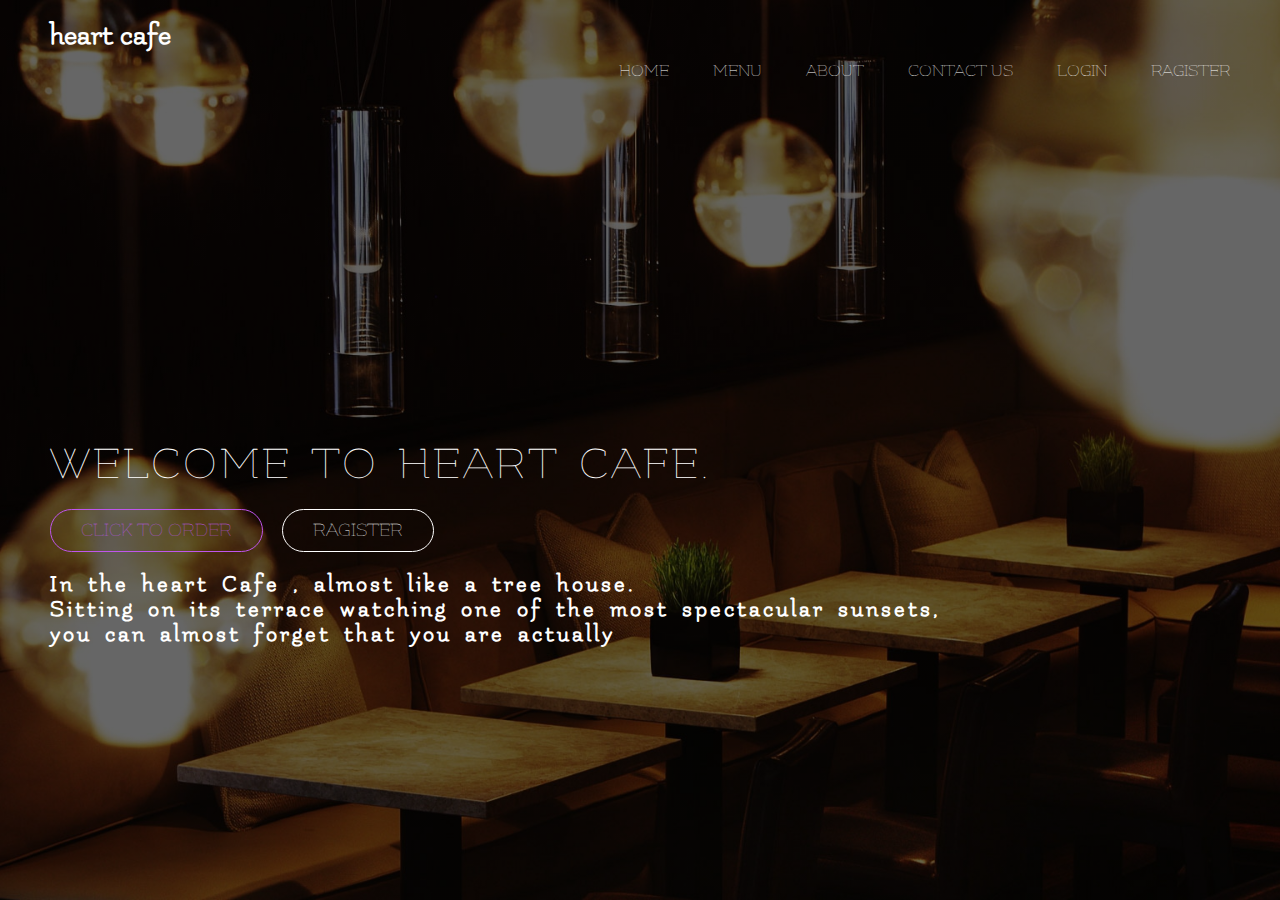
<file: index.html>
<!DOCTYPE html>
<html>
<head>
	<title>CAFE</title>
	<link rel="stylesheet" type="text/css" href="css/home.css">
  <meta name="viewport" content="width=device-width, initial-scale=1.0">
	<link rel="icon" href="imgs/icon.png">
  <link href="https://fonts.googleapis.com/css?family=Flamenco&display=swap" rel="stylesheet">
  <link rel="stylesheet" href="https://cdnjs.cloudflare.com/ajax/libs/animate.css/3.7.2/animate.min.css">
  <link rel="stylesheet" href="https://cdnjs.cloudflare.com/ajax/libs/font-awesome/4.7.0/css/font-awesome.min.css">
</head>
<body>

 <header>
     <nav>
       <div class="row clearfix">
       	    <h2 class="logo">heart cafe </h2>

       	 <ul class="main-nav " id="check-class">
       	 	<li><a href="index.html">HOME</a></li>
       	 	<li><a href="Menu.html">MENU</a></li>
       	 	<li><a href="About.html">ABOUT</a></li>
       	 	<li><a href="Contact.html">CONTACT US</a></li>
          	<li><a href="ragister.html">Login</a></li>
       	 	<li><a href="Sign up.html">Ragister</a></li>	
       	 </ul> 
         
       </div>	
     </nav>

     <div class="main-content-header">
      <h1> WELCOME to<span class="colorchange"> heart cafe</span>. </h1>
       <a href="Menu.html" class="btn btn-full"> Click To Order</a>
       <a href="ragister.html" class="btn btn-nav"> Ragister</a>  
       <p>In the heart  Cafe , almost like a tree house.<br>
            Sitting on its terrace watching one of the most
              spectacular sunsets,<br> you can almost forget that you are actually</p>
     </div>
 </header>

 <script type="text/javascript">
   
   function slideshow(){
      var x = document.getElementById('check-class');
      if(x.style.display === "none"){
        x.style.display="block";
      } else{
        x.style.display="none";
      }
   }

 </script>

</body>
</html>
</file>
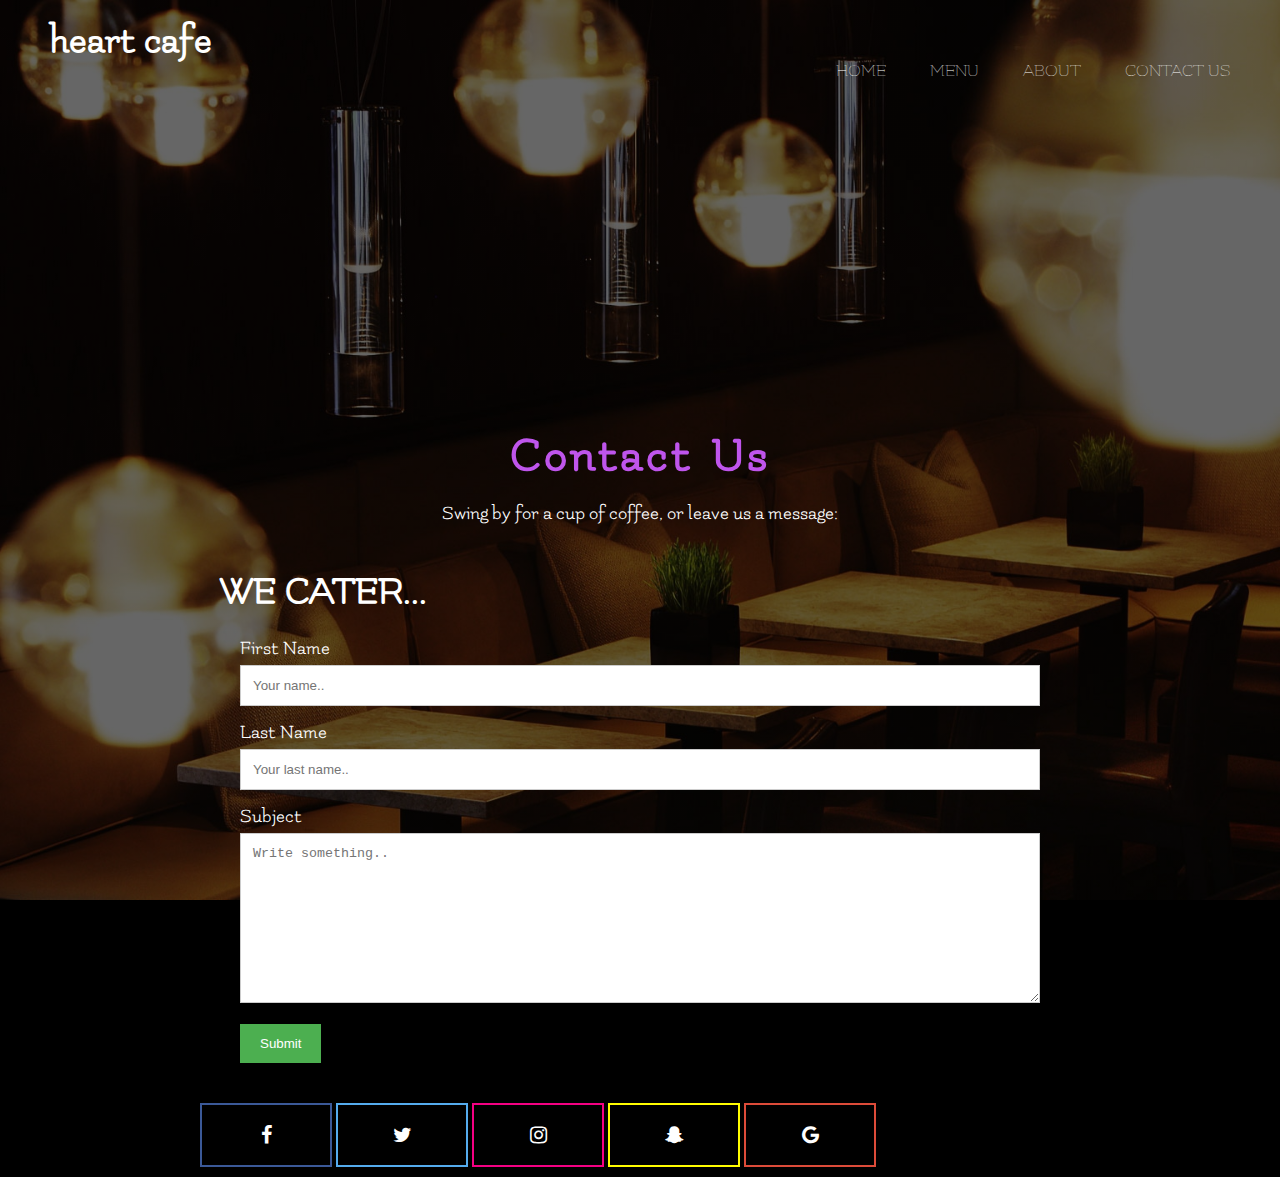
<file: Contact.html>
<!DOCTYPE html>
<html>
<head>
	<title>Contact_CAFE</title>
	<link rel="stylesheet" type="text/css" href="css/contact.css">
  <meta name="viewport" content="width=device-width, initial-scale=1.0">
<link rel="icon" href="imgs/icon.png">
  <link href="https://fonts.googleapis.com/css?family=Flamenco&display=swap" rel="stylesheet">
  <link rel="stylesheet" href="https://cdnjs.cloudflare.com/ajax/libs/animate.css/3.7.2/animate.min.css">
  <link rel="stylesheet" href="https://cdnjs.cloudflare.com/ajax/libs/font-awesome/4.7.0/css/font-awesome.min.css">
  <link rel="stylesheet" href="https://cdnjs.cloudflare.com/ajax/libs/font-awesome/4.7.0/css/font-awesome.min.css">
</head>
<body>
  <button onclick="topFunction()" id="myBtn" title="Go to top">Top</button>

 <header>
     <nav>
       <div class="row clearfix">
       	    <h1 class="logo">heart cafe </h1>

       	 <ul class="main-nav animated slideInDown" id="check-class">
       	 	<li><a href="index.html">HOME</a></li>
       	 	<li><a href="Menu.html">MENU</a></li>
       	 	<li><a href="About.html">ABOUT</a></li>
       	 	<li><a href="Contact.html">CONTACT US</a></li>	
       	 </ul> 
        
       </div>	
     </nav>
      <div class="main-content-header">
        <div class="container">
  <div style="text-align:center">
    <h2>Contact Us</h2>
    <br>
    <p>Swing by for a cup of coffee, or leave us a message:</p>
    <br>
  </div>
  <div class="row">
    <div class="column">
      <h1> WE CATER... </h1>
      
    <div class="column">
      <form action="">
        <label for="fname">First Name</label>
        <input type="text" id="fname" name="firstname" placeholder="Your name..">
        <label for="lname">Last Name</label>
        <input type="text" id="lname" name="lastname" placeholder="Your last name..">
       
       
        <label for="subject">Subject</label>
        <textarea id="subject" name="subject" placeholder="Write something.." style="height:170px"></textarea>
        <input type="submit" value="Submit">
      </form>
    </div>
  </div>
</div>


<footer>
  <a href="https://www.facebook.com/" class="fa fa-facebook"></a>
<a href="https://twitter.com/login?lang=en" class="fa fa-twitter"></a>
<a href="https://www.instagram.com/accounts/login/?hl=en" class="fa fa-instagram"></a>
<a href="https://accounts.snapchat.com/accounts/login?continue=https%3A%2F%2Faccounts.snapchat.com%2Faccounts%2Fwelcome" class="fa fa-snapchat-ghost"></a>
<a href="https://accounts.google.com/signin/v2/identifier?flowName=GlifWebSignIn&flowEntry=ServiceLogin" class="fa fa-google"></a>
</footer>
</header>   

<script type="text/javascript">
   
   function slideshow(){
      var x = document.getElementById('check-class');
      if(x.style.display === "none"){
        x.style.display="block";
      } else{
        x.style.display="none";
      }
   }

   mybutton = document.getElementById("myBtn");

// When the user scrolls down 20px from the top of the document, show the button
window.onscroll = function() {scrollFunction()};

function scrollFunction() {
  if (document.body.scrollTop > 20 || document.documentElement.scrollTop > 20) {
    mybutton.style.display = "block";
  } else {
    mybutton.style.display = "none";
  }
}

// When the user clicks on the button, scroll to the top of the document
function topFunction() {
  document.body.scrollTop = 0; // For Safari
  document.documentElement.scrollTop = 0; // For Chrome, Firefox, IE and Opera
}

 </script>
 </body>
</html>
</file>
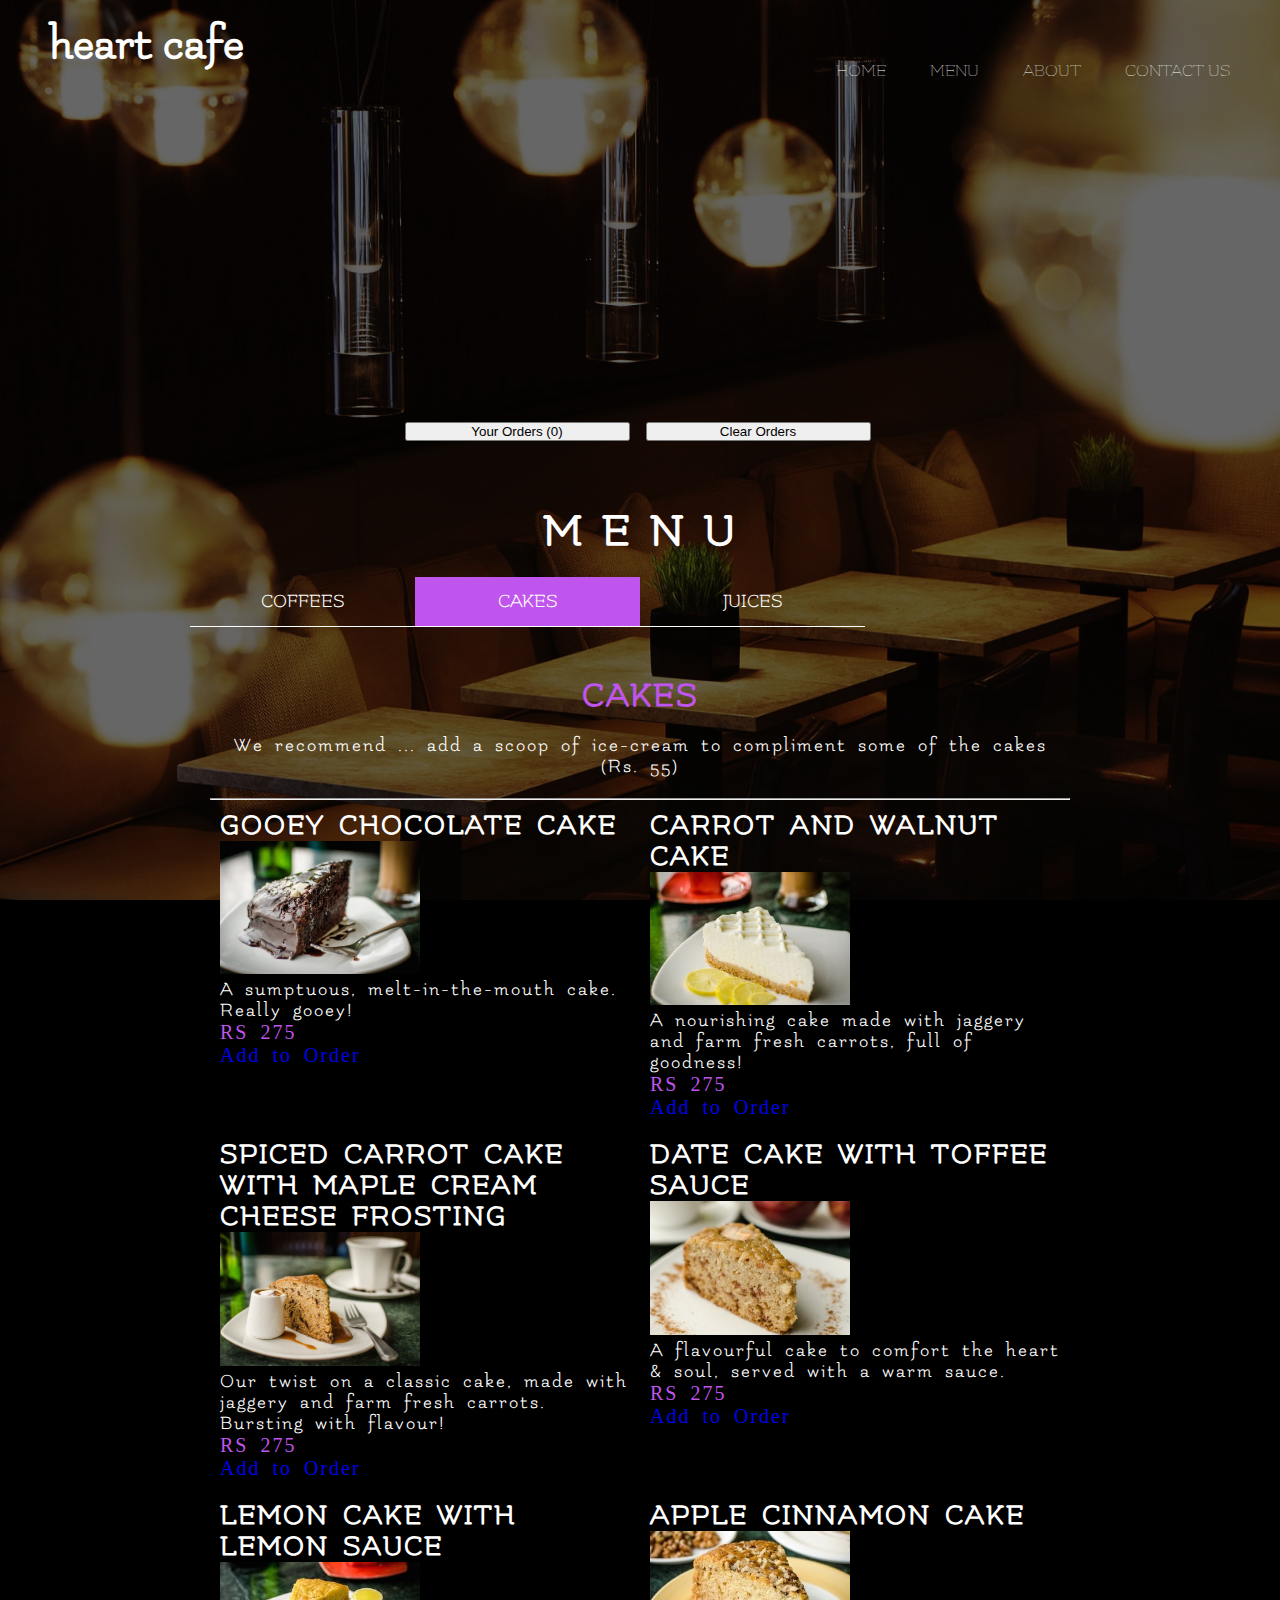
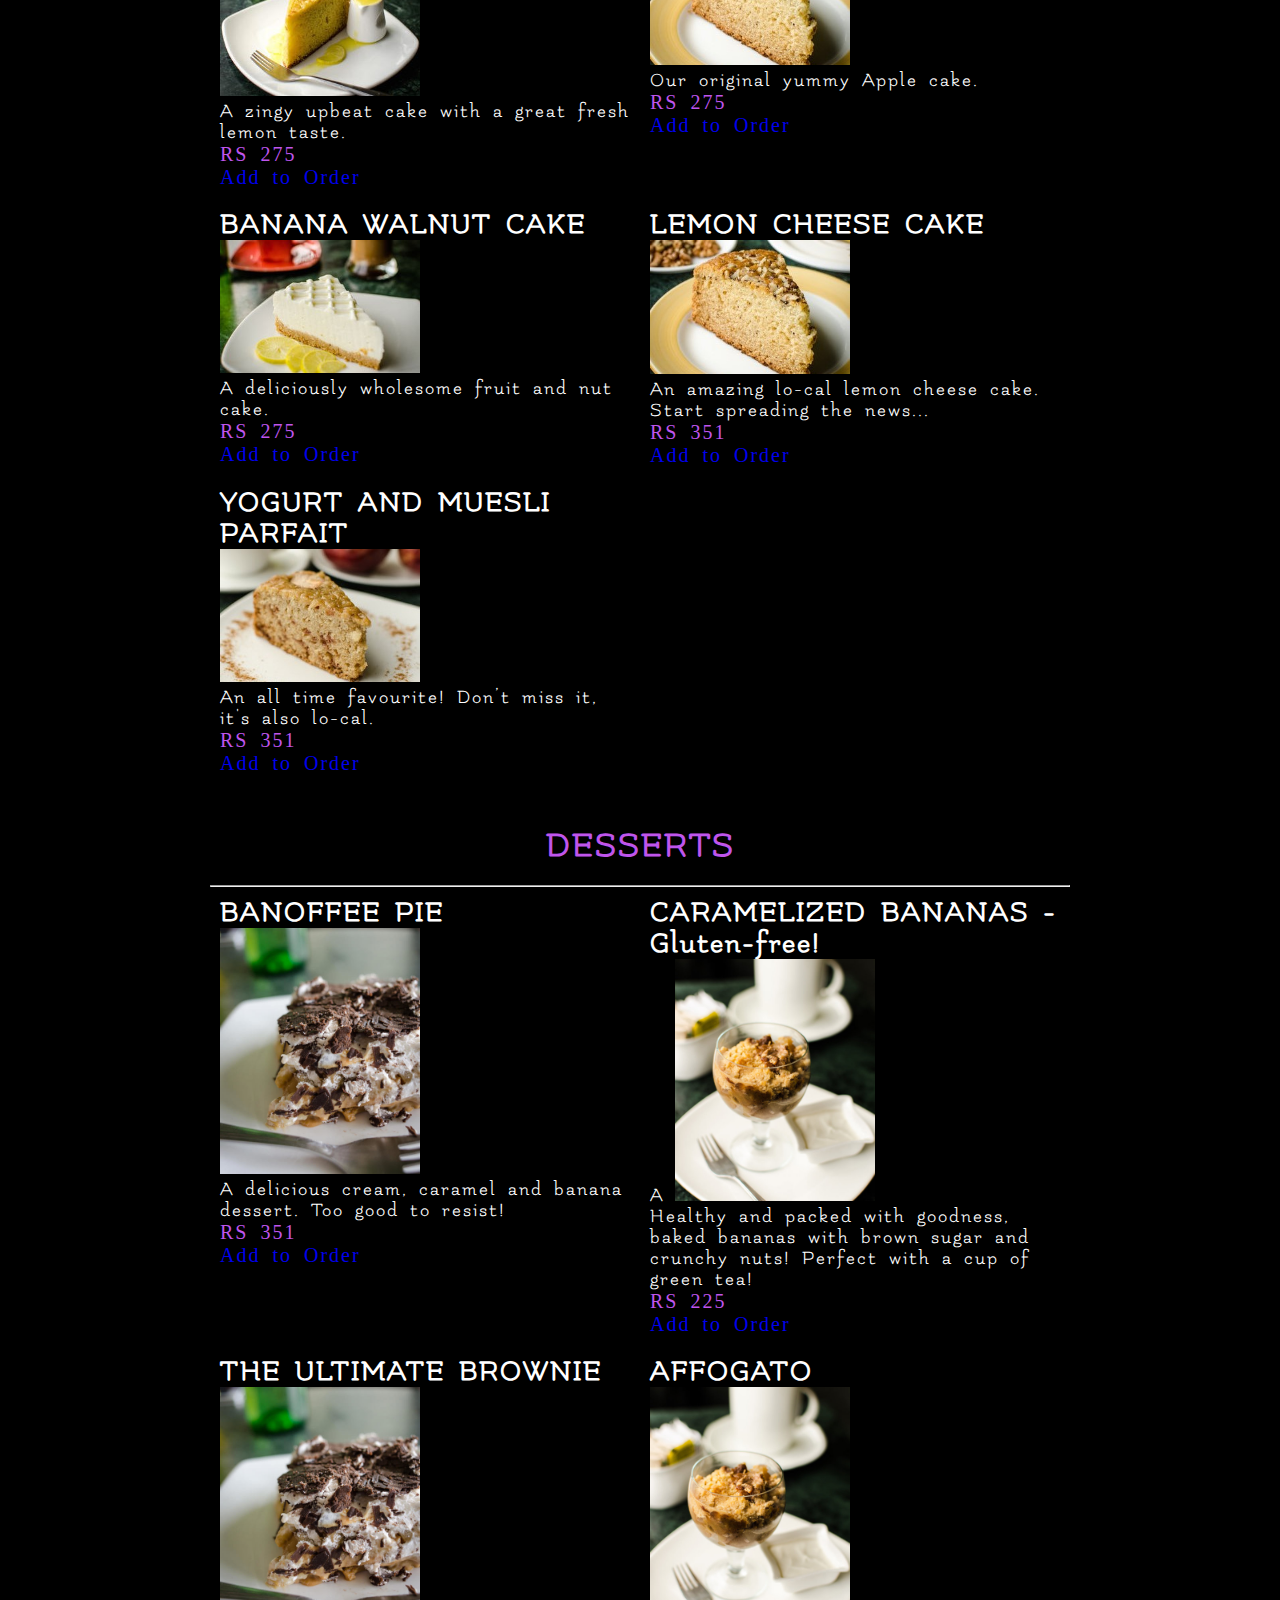
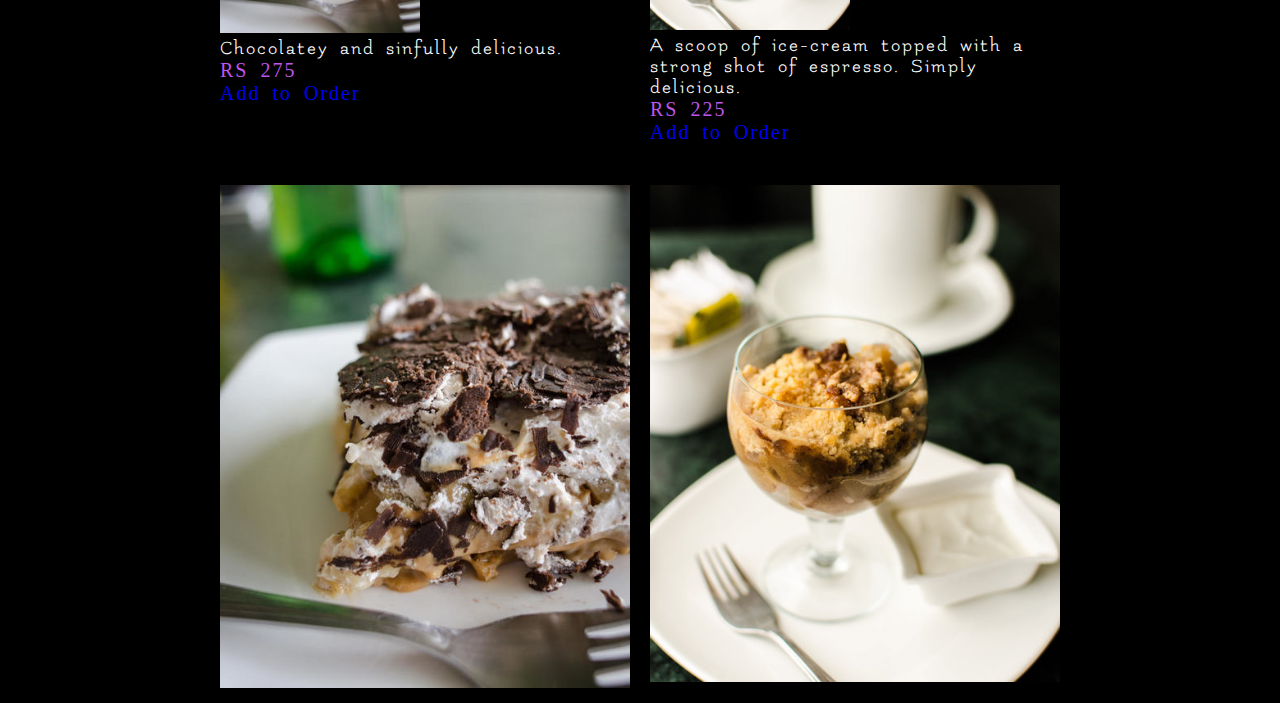
<file: Menu.html>
<!DOCTYPE html>
<html>
<head>
	<title>Menu_CAFE</title>
	<link rel="stylesheet" type="text/css" href="css/menu.css">

  <meta name="viewport" content="width=device-width, initial-scale=1.0">
  <link rel="icon" href="imgs/icon.png">
  <link href="https://fonts.googleapis.com/css?family=Flamenco&display=swap" rel="stylesheet">
  <link rel="stylesheet" href="https://cdnjs.cloudflare.com/ajax/libs/animate.css/3.7.2/animate.min.css">
  <link rel="stylesheet" href="https://cdnjs.cloudflare.com/ajax/libs/font-awesome/4.7.0/css/font-awesome.min.css">
  <link rel="stylesheet" href="https://cdnjs.cloudflare.com/ajax/libs/font-awesome/4.7.0/css/font-awesome.min.css">
  <link rel="stylesheet" href="https://cdnjs.cloudflare.com/ajax/libs/font-awesome/4.7.0/css/font-awesome.min.css">

</head>

<body>
  <button onclick="topFunction()" id="myBtn" title="Go to top">Top</button>
  <header>
    <nav>
      <div class="row clearfix">
        <h1 class="logo">heart cafe </h1>
        <ul class="main-nav animated slideInDown" id="check-class">
       	  <li><a href="index.html">HOME</a></li>
       	  <li><a href="Menu.html">MENU</a></li>
       	  <li><a href="About.html">ABOUT</a></li>
       	  <li><a href="Contact.html">CONTACT US</a></li>	
        </ul> 
        <a href="#" class="mobile-icon"  onclick="slideshow()"> <i class="fa fa-bars"></i></a>
      </div>	
    </nav>
    <br>

    <div class="main-content-header">
      <div class="row" style="text-align: center; margin-bottom: 5%;">
        <div class="col">
          <button style="margin-right: 5px; width:25%;" type="button" class="btn btn-primary" data-toggle="modal" data-target="#cart">Your Orders (<span class="total-count"></span>)</button>
          <button style="margin-right: 5px; width:25%;" class="clear-cart btn btn-danger">Clear Orders </button></div>
    </div>

    <br>
        <h1>M E N U</h1>
    <br>
    <button class="tablink" onclick="openPage('COFFEES', this, '#bf55ec')">COFFEES</button>
    <button class="tablink" onclick="openPage('CAKES', this, '#bf55ec') "id="defaultOpen">CAKES</button>
    <button class="tablink" onclick="openPage('JUICES', this, '#bf55ec')">JUICES</button>


    <div id="COFFEES" class="tabcontent">
        <h3>COFFEES</h3>
    <br>
    <hr>
  
    <div class="row">
        <div class="column" >
        <h2>RISTRETTO</h2>
        <img src="imgs/menu/co1.jpg" width="200">
        <p>A small, very strongly flavoured coffee.</p>
        <p color: #bf55ec;>RS 145</p>
        <a  style="font-family: body; text-decoration: none;" href="#" data-name="RISTRETTO" data-price="145" class="add-to-cart btn btn-primary" onclick="myFunction()">Add to Order</a>
    </div>

    <div class="column" >
        <h2>HOT CHOCOLATE</h2>
        <img src="imgs/menu/co2.jpg" width="200">
        <p>A big nourishing, wholesome cup of whole milk — really chocolaty & frothy.</p>
        <p style="font-family: body; color: #bf55ec;">RS 225</p>
        <a style="font-family: body; text-decoration: none;" href="#" data-name="HOT CHOCOLATE" data-price="225" class="add-to-cart btn btn-primary" onclick="myFunction()">Add to Order</a>
    </div>
</div>

<div class="row">
  <div class="column" >
    <h2>ESPRESSO</h2>
    <img src="imgs/menu/co3.jpg" width="200">
    <p>A strong black coffee — a blast of energy. Can be had with cold milk to taste.</p>
   <p style="font-family: body; color: #bf55ec;">RS 145</p>
   <a style="font-family: body; text-decoration: none;" href="#" data-name="ESPRESSO" data-price="145" class="add-to-cart btn btn-primary" onclick="myFunction()">Add to Order</a>
  </div>

  <div class="column" >
    <h2>CAFÉ LATTE</h2>
    <img src="imgs/menu/co4.jpg" width="200">
    <p>A shot of Espresso topped with steamed milk and foam, served in a tall mug. The more milky kind!</p>
    <p style="font-family: body; color: #bf55ec;">RS 225</p>
    <a style="font-family: body; text-decoration: none;" href="#" data-name="CAFÉ LATTE" data-price="225" class="add-to-cart btn btn-primary" onclick="myFunction()">Add to Order</a>
  </div>
</div>

<div class="row">
  <div class="column" >
    <h2>CAFFE MACCHIATO</h2>
    <img src="imgs/menu/co5.jpg" width="200">
    <p>An espresso coffee drink with a small amount of milk added.</p>
   <p style="font-family: body; color: #bf55ec;">RS 145</p>
   <a style="font-family: body; text-decoration: none;" href="#" data-name="CAFFE MACCHIATO" data-price="145" class="add-to-cart btn btn-primary" onclick="myFunction()">Add to Order</a>
  </div>

  <div class="column" >
    <h2>CAFÉ MOCHA</h2>
    <img src="imgs/menu/co6.jpg" width="200">
    <p>A delicious combination of Espresso and chocolate syrup topped with steamed milk and chocolate powder.</p>
    <p style="font-family: body; color: #bf55ec;">RS 225</p>
    <a style="font-family: body; text-decoration: none;" href="#" data-name="CAFÉ MOCHA" data-price="225" class="add-to-cart btn btn-primary" onclick="myFunction()">Add to Order</a>
  </div>
</div>

<div class="row">
  <div class="column" >
    <h2>CAPPUCCINO</h2>
    <img src="imgs/menu/co7.jpg" width="200">
    <p>The Viennese style, frothy coffee with milk, topped with a dash of chocolate. Perfectly relaxing.</p>
   <p style="font-family: body; color: #bf55ec;">RS 195</p>
   <a style="font-family: body; text-decoration: none;" href="#" data-name="CAPPUCCINO" data-price="195" class="add-to-cart btn btn-primary" onclick="myFunction()">Add to Order</a>
  </div>

  <div class="column" >
    <h2>DOUBLE ESPRESSO</h2>
    <img src="imgs/menu/co8.jpg" width="200">
    <p>Two Espressos in one.</p>
   <p style="font-family: body; color: #bf55ec;">RS 195</p>
   <a style="font-family: body; text-decoration: none;" href="#" data-name="DOUBLE ESPRESSO" data-price="195" class="add-to-cart btn btn-primary" onclick="myFunction()">Add to Order</a>
  </div>
</div>

<div class="row">
  <div class="column" >
    <h2>BLACK COFFEE</h2>
    <img src="imgs/menu/co9.jpg" width="200">
    <p>Black aromatic coffee, a perfect accompaniment or end to a good meal.</p>
   <p style="font-family: body; color: #bf55ec;">RS 195</p>
   <a style="font-family: body; text-decoration: none;" href="#" data-name="BLACK COFFEE" data-price="195" class="add-to-cart btn btn-primary" onclick="myFunction()">Add to Order</a>
  </div>

  <div class="column" >
    <h2>CAFÉ AMERICANO</h2>
    <img src="imgs/menu/co10.jpg" width="200">
    <p>American drip coffee — Italian style! Served black with milk on the side.</p>
     <p style="font-family: body; color: #bf55ec;">RS 195</p>
     <a style="font-family: body; text-decoration: none;" href="#" data-name="CAFÉ AMERICANO" data-price="195" class="add-to-cart btn btn-primary" onclick="myFunction()">Add to Order</a>
  </div>
</div>

<div class="row">
  <div class="column">
    <h2>SOUTH INDIAN FILTER COFFEE</h2>
    <img src="imgs/menu/co11.jpg" width="200">
    <p>Espresso with hot milk, aromatic and earthy.</p>
    <p style="font-family: body; color: #bf55ec;">RS 195</p>
    <a style="font-family: body; text-decoration: none;" href="#" data-name="SOUTH INDIAN FILTER COFFEE" data-price="195" class="add-to-cart btn btn-primary" onclick="myFunction()">Add to Order</a>
  </div>
</div>
<br>
<img src="imgs/menu/menu1.jpg" alt="Paris" class="center">
<br>
<h3>COLD COFFEES</h3>
<br>
<p style="text-align: center;">For extra delight, add a scoop of ice cream for Rs. 55</p>
  <br>
<hr>
  <br>
<div class="row">
  <div class="column" >
    <h2>ICED CAPPUCCINO</h2>
    <img src="imgs/menu/co12.jpg" width="200">
    <p>Everything one enjoys in a strong Cappuccino except that this one is chilled.</p>
  <p style="font-family: body; color: #bf55ec;">RS 215</p>
  <a style="font-family: body; text-decoration: none;" href="#" data-name="ICED CAPPUCCINO" data-price="215" class="add-to-cart btn btn-primary" onclick="myFunction()">Add to Order</a>
  </div>

  <div class="column" >
    <h2>CAFÉ BARISTA COLD COFFEE</h2>
    <img src="imgs/menu/co13.jpg" width="200">
    <p>A wonderful traditional cold coffee made with our special blend of beans. Add a scoop of ice-cream for just Rs 55 extra.</p>
    <p style="font-family: body; color: #bf55ec;">RS 215</p>
    <a style="font-family: body; text-decoration: none;" href="#" data-name="CAFÉ BARISTA COLD COFFEE" data-price="215" class="add-to-cart btn btn-primary" onclick="myFunction()">Add to Order</a>
  </div>
</div>

<div class="row">
  <div class="column" >
    <h2>ICED MOCHACCINO</h2>
    <img src="imgs/menu/co14.jpg" width="200">
    <p>Shot of Espresso and chocolate syrup blended together with cold milk and topped with whipped cream.</p>
   <p style="font-family: body; color: #bf55ec;">RS 215</p>
   <a style="font-family: body; text-decoration: none;" href="#" data-name="ICED MOCHACCINO" data-price="215" class="add-to-cart btn btn-primary" onclick="myFunction()">Add to Order</a>
  </div>

  <div class="column" >
    <h2>ICED AMERICANO</h2>
    <img src="imgs/menu/co15.jpg" width="200">
    <p>Freshly-pulled Espresso, chilled over ice, with a dash of milk.</p>
    <p style="font-family: body; color: #bf55ec;">RS 195</p>
    <a style="font-family: body; text-decoration: none;" href="#" data-name="ICED AMERICANO" data-price="195" class="add-to-cart btn btn-primary" onclick="myFunction()">Add to Order</a>
  </div>
</div>
<br>
<h3>TEAS</h3>
  <br>
<hr>
  <br>
<div class="row">
  <div class="column" >
    <h2>OUR SELECTION</h2>
    <img src="imgs/menu/co16.jpg" width="200">
    <p>Green Organic, Assam Leaf, Masala Chai, Earl Grey, Kashmiri Kahwa, Darjeeling, Ginger Honey</p>
  <p style="font-family: body; color: #bf55ec;">RS 155</p>
  <a style="font-family: body; text-decoration: none;" href="#" data-name="OUR SELECTION" data-price="155" class="add-to-cart btn btn-primary" onclick="myFunction()">Add to Order</a>
  </div>

</div>

<h3>Cafe Iced Teas</h3>
<p style="text-align: center;">Our Iced Teas are refreshing, cooling and simply outrageous. A special blend of premium hill teas to give the perfect flavour, aroma, colour and clarity.</p>
  <br>
<hr>
  <br>
<div class="row">
  <div class="column" >
    <h2>Lite Lemon / Perfect Peach</h2>
    <img src="imgs/menu/co17.jpg" width="200">
  <p style="font-family: body; color: #bf55ec;">RS 175 each</p>
  <a style="font-family: body; text-decoration: none;" href="#" data-name="Lite Lemon / Perfect Peach" data-price="175" class="add-to-cart btn btn-primary" onclick="myFunction()">Add to Order</a>
  </div>

</div>
</div>



<!------- CAKES---->

<div id="CAKES" class="tabcontent">
  <h3>CAKES</h3>
   <br>
   <p style="text-align: center;">We recommend ... add a scoop of ice-cream to compliment some of the cakes (Rs. 55)</p>
   <br>
  <hr>
<div class="row">
  <div class="column" >
    <h2>GOOEY CHOCOLATE CAKE</h2>
    <img src="imgs/menu/Cak5.jpg" width="200">
    <p>A sumptuous, melt-in-the-mouth cake. Really gooey!</p>
  <p style="font-family: body; color: #bf55ec;">RS 275</p>
  <a style="font-family: body; text-decoration: none;" href="#" data-name="GOOEY CHOCOLATE CAKE" data-price="275" class="add-to-cart btn btn-primary" onclick="myFunction()">Add to Order</a>
  </div>

  <div class="column" >
    <h2>CARROT AND WALNUT CAKE</h2>
    <img src="imgs/menu/Cak1.jpg" width="200">
    <p>A nourishing cake made with jaggery and farm fresh carrots, full of goodness!</p>
    <p style="font-family: body; color: #bf55ec;">RS 275</p>
    <a style="font-family: body; text-decoration: none;" href="#" data-name="CARROT AND WALNUT CAKE" data-price="275" class="add-to-cart btn btn-primary" onclick="myFunction()">Add to Order</a>
  </div>
</div>

<div class="row">
  <div class="column" >
    <h2>SPICED CARROT CAKE WITH MAPLE CREAM CHEESE FROSTING</h2>
    <img src="imgs/menu/Cak2.jpg" width="200">
    <p>Our twist on a classic cake, made with jaggery and farm fresh carrots. Bursting with flavour!</p>
   <p style="font-family: body; color: #bf55ec;">RS 275</p>
   <a style="font-family: body; text-decoration: none;" href="#" data-name="SPICED CARROT CAKE WITH MAPLE CREAM CHEESE FROSTING" data-price="275" class="add-to-cart btn btn-primary" onclick="myFunction()">Add to Order</a>
  </div>

  <div class="column" >
    <h2>DATE CAKE WITH TOFFEE SAUCE</h2>
    <img src="imgs/menu/Cak3.jpg" width="200">
    <p>A flavourful cake to comfort the heart & soul, served with a warm sauce.</p>
    <p style="font-family: body; color: #bf55ec;">RS 275</p>
    <a style="font-family: body; text-decoration: none;" href="#" data-name="DATE CAKE WITH TOFFEE SAUCE" data-price="275" class="add-to-cart btn btn-primary" onclick="myFunction()">Add to Order</a>
  </div>
</div>

<div class="row">
  <div class="column" >
    <h2>LEMON CAKE WITH LEMON SAUCE</h2>
    <img src="imgs/menu/Cak4.jpg" width="200">
    <p>A zingy upbeat cake with a great fresh lemon taste.</p>
  <p style="font-family: body; color: #bf55ec;">RS 275</p>
  <a style="font-family: body; text-decoration: none;" href="#" data-name="LEMON CAKE WITH LEMON SAUCE" data-price="275" class="add-to-cart btn btn-primary" onclick="myFunction()">Add to Order</a>
  </div>

  <div class="column" >
    <h2>APPLE CINNAMON CAKE</h2>
    <img src="imgs/menu/Cak6.jpg" width="200">
    <p>Our original yummy Apple cake.</p>
    <p style="font-family: body; color: #bf55ec;">RS 275</p>
    <a style="font-family: body; text-decoration: none;" href="#" data-name="APPLE CINNAMON CAKE" data-price="275" class="add-to-cart btn btn-primary" onclick="myFunction()">Add to Order</a>
  </div>
</div>

<div class="row">
  <div class="column" >
    <h2>BANANA WALNUT CAKE</h2>
    <img src="imgs/menu/Cak1.jpg" width="200">
    <p>A deliciously wholesome fruit and nut cake.</p>
   <p style="font-family: body; color: #bf55ec;">RS 275</p>
   <a style="font-family: body; text-decoration: none;" href="#" data-name="BANANA WALNUT CAKE" data-price="275" class="add-to-cart btn btn-primary" onclick="myFunction()">Add to Order</a>
  </div>

  <div class="column" >
    <h2>LEMON CHEESE CAKE</h2>
    <img src="imgs/menu/Cak6.jpg" width="200">
    <p>An amazing lo-cal lemon cheese cake. Start spreading the news...</p>
    <p style="font-family: body; color: #bf55ec;">RS 351</p>
    <a style="font-family: body; text-decoration: none;" href="#" data-name="LEMON CHEESE CAKE" data-price="351" class="add-to-cart btn btn-primary" onclick="myFunction()">Add to Order</a>
  </div>
</div>

<div class="row">
<div class="column" >
    <h2>YOGURT AND MUESLI PARFAIT</h2>
    <img src="imgs/menu/Cak3.jpg" width="200">
    <p>An all time favourite! Don’t miss it, it's also lo-cal.</p>
    <p style="font-family: body; color: #bf55ec;">RS 351</p>
    <a style="font-family: body; text-decoration: none;" href="#" data-name="YOGURT AND MUESLI PARFAIT" data-price="351" class="add-to-cart btn btn-primary" onclick="myFunction()">Add to Order</a>
  </div>
</div>

<br>



<br>

 <h3>Desserts</h3>
   <br>
  <hr>
<div class="row">
  <div class="column" >
    <h2>BANOFFEE PIE</h2>
    <img src="imgs/menu/d1.jpg" width="200">
    <p>A delicious cream, caramel and banana dessert. Too good to resist!</p>
  <p style="font-family: body; color: #bf55ec;">RS 351</p>
  <a style="font-family: body; text-decoration: none;" href="#" data-name="BANOFFEE PIE" data-price="351" class="add-to-cart btn btn-primary" onclick="myFunction()">Add to Order</a>
  </div>

  <div class="column" >
    <h2>CARAMELIZED BANANAS - Gluten-free!</h2>A 
    <img src="imgs/menu/d2.jpg" width="200">
    <p>Healthy and packed with goodness, baked bananas with brown sugar and crunchy nuts! Perfect with a cup of green tea!</p>
    <p style="font-family: body; color: #bf55ec;">RS 225</p>
    <a style="font-family: body; text-decoration: none;" href="#" data-name="CARAMELIZED BANANAS" data-price="225" class="add-to-cart btn btn-primary" onclick="myFunction()">Add to Order</a>
  </div>
</div>

<div class="row">
  <div class="column" >
    <h2>THE ULTIMATE BROWNIE</h2>
    <img src="imgs/menu/d1.jpg" width="200">
    <p>Chocolatey and sinfully delicious.</p>
    <p style="font-family: body; color: #bf55ec;">RS 275</p>
    <a style="font-family: body; text-decoration: none;" href="#" data-name="THE ULTIMATE BROWNIE" data-price="275" class="add-to-cart btn btn-primary" onclick="myFunction()">Add to Order</a>
  </div>

  <div class="column" >
    <h2>AFFOGATO</h2>
    <img src="imgs/menu/d2.jpg" width="200">
    <p>A scoop of ice-cream topped with a strong shot of espresso. Simply delicious.</p>
    <p style="font-family: body; color: #bf55ec;">RS 225</p>
    <a style="font-family: body; text-decoration: none;" href="#" data-name="AFFOGATO" data-price="225" class="add-to-cart btn btn-primary" onclick="myFunction()">Add to Order</a>
  </div>
</div>
<br>

<div class="row">
  <div class="column" style="background-color:transparent; width:50%; ">
    <img src="imgs/menu/d1.jpg" alt="d1" style="width:100%;">
  </div>
  <div class="column" style="background-color:transparent; width:50%; ">
    <img src="imgs/menu/d2.jpg" alt="d2" style="width:100%;">
  </div>
</div>
</div>

<!------FRESH JUICES----->
<div id="JUICES" class="tabcontent">
  <h3>Fresh Juices (seasonal)</h3>
   <br>
   <p style="text-align: center;">Café Barista users the freshest of fruits and vegetables to give you real taste and energy!</p>
   <br>
  <hr>
<div class="row">
  <div class="column" >
    <h2>SWEET LIME</h2>
    <img src="imgs/menu/j2.jpg" width="200">
    <p>A refreshing and cool fruit, it builds vitality and resistance against disease, rich in Vitamin C.</p>
  <p style="font-family: body; color: #bf55ec;">RS 210</p>
  <a style="font-family: body; text-decoration: none;" href="#" data-name="SWEET LIME" data-price="210" class="add-to-cart btn btn-primary" onclick="myFunction()">Add to Order</a>
  </div>

  <div class="column" >
    <h2>PINEAPPLE</h2>
    <img src="imgs/menu/j3.jpg" width="200">
    A 
    <p>Is a good kidney and body cleanser. Contains Vitamins A, B2, C.</p>
    <p style="font-family: body; color: #bf55ec;">RS 210</p>
    <a style="font-family: body; text-decoration: none;" href="#" data-name="PINEAPPLE" data-price="210" class="add-to-cart btn btn-primary" onclick="myFunction()">Add to Order</a>
  </div>
</div>

<div class="row">
  <div class="column" >
    <h2>WATERMELON</h2>
    <img src="imgs/menu/j4.jpg" width="200">
    <p>A high-lycopene fruit rich in Vitamin B6 and keeps the body hydrated and energetic.</p>
   <p style="font-family: body; color: #bf55ec;">RS 275</p>
   <a style="font-family: body; text-decoration: none;" href="#" data-name="WATERMELON" data-price="275" class="add-to-cart btn btn-primary" onclick="myFunction()">Add to Order</a>
  </div>

  <div class="column" >
    <h2>COCONUT WATER</h2>
    <img src="imgs/menu/j5.jpg" width="200">
    <p>Fresh, cooling and energizing. Full of Vitamins. A, B & C.</p>
    <p style="font-family: body; color: #bf55ec;">RS 145</p>
    <a style="font-family: body; text-decoration: none;" href="#" data-name="COCONUT WATER" data-price="145" class="add-to-cart btn btn-primary" onclick="myFunction()">Add to Order</a>
  </div>
</div>

<div class="row">
  <div class="column" >
    <h2>CARROT</h2>
    <img src="imgs/menu/j6.jpg" width="200">
    <p>Rich in Vitamin A, this is great for the eyes and cleanses the body.</p>
  <p style="font-family: body; color: #bf55ec;">RS 245</p>
  <a style="font-family: body; text-decoration: none;" href="#" data-name="CARROT" data-price="245" class="add-to-cart btn btn-primary" onclick="myFunction()">Add to Order</a>
  </div>

  <div class="column" >
    <h2>POMEGRANATE</h2>
    <img src="imgs/menu/j7.jpg" width="200">
    <p>Pomegranate is good for digestion and increasing blood circulation.</p>
    <p style="font-family: body; color: #bf55ec;">RS 315</p>
    <a style="font-family: body; text-decoration: none;" href="#" data-name="POMEGRANATE" data-price="315" class="add-to-cart btn btn-primary" onclick="myFunction()">Add to Order</a>
  </div>
</div>

<div class="row">
  <div class="column" >
    <h2>MANGO JUICE</h2>
    <img src="imgs/menu/j8.jpg" width="200">
    <p>Rich in antioxidant vitamins A, C & E and boosts the immune system.</p>
   <p style="font-family: body; color: #bf55ec;">RS 275</p>
   <a style="font-family: body; text-decoration: none;" href="#" data-name="MANGO JUICE" data-price="275" class="add-to-cart btn btn-primary" onclick="myFunction()">Add to Order</a>
  </div>
</div>
<br>

 <h3> Fresh Fruit Specials</h3>
   <br>
  <hr>
<div class="row">
  <div class="column" >
    <h2>DAILY DETOX</h2>
    <img src="imgs/menu/j9.jpg" width="200">
    <p>Carrot, celery, beetroot, apple & ginger. A refreshing and energising blend of all the good stuff, packed with vitamins.</p>
  <p style="font-family: body; color: #bf55ec;">RS 295</p>
  <a style="font-family: body; text-decoration: none;" href="#" data-name="DAILY DETOX" data-price="295" class="add-to-cart btn btn-primary" onclick="myFunction()">Add to Order</a>
  </div>

  <div class="column" >
    <h2>SUNSHINE GLOW</h2>
    <img src="imgs/menu/j10.jpg" width="200">
    A 
    <p>Pineapple & Pomegranate - A sure cure for a drained-out-feeling, it revitalises the body. Rich in beta carotene, Vitamin C & enzymes.</p>
    <p style="font-family: body; color: #bf55ec;">RS 295</p>
    <a style="font-family: body; text-decoration: none;" href="#" data-name="SUNSHINE GLOW" data-price="295" class="add-to-cart btn btn-primary" onclick="myFunction()">Add to Order</a>
  </div>
</div>

<div class="row">
  <div class="column" >
    <h2>GREEN BOUNTY</h2>
    <img src="imgs/menu/j11.jpg" width="200">
    <p>Apple, pear spinach and mint. A glass full of goodness.</p>
   <p style="font-family: body; color: #bf55ec;">RS 295</p>
   <a style="font-family: body; text-decoration: none;" href="#" data-name="GREEN BOUNTY" data-price="295" class="add-to-cart btn btn-primary" onclick="myFunction()">Add to Order</a>
  </div>

  <div class="column" >
    <h2>VEGI LUCY</h2>
    <img src="imgs/menu/j12.jpg" width="200">
    <p>Carrot, Tomato, Beetroot, Ginger & Mint - A great de-toxifier and anti-wrinkle agent, good for the immune system. Rich in Vitamin A, potassium and magnesium.</p>
    <p style="font-family: body; color: #bf55ec;">RS 295</p>
    <a style="font-family: body; text-decoration: none;" href="#" data-name="VEGI LUCY" data-price="295" class="add-to-cart btn btn-primary" onclick="myFunction()">Add to Order</a>
  </div>
</div>

<div class="row">
  <div class="column" >
    <h2>FOUNTAIN OF YOUTH</h2>
    <img src="imgs/menu/j13.jpg" width="200">
    <p>Pineapple & Coconut - A natural detox. It contains Vitamins A & C, potassium, magnesium, calcium phosphorus and B-Complex.</p>
  <p style="font-family: body; color: #bf55ec;">RS 295</p>
  <a style="font-family: body; text-decoration: none;" href="#" data-name="FOUNTAIN OF YOUTH" data-price="295" class="add-to-cart btn btn-primary" onclick="myFunction()">Add to Order</a>
  </div>

  <div class="column" >
    <h2>SWEET BLISS</h2>
    <img src="imgs/menu/j14.jpg" width="200">
    <p>Apple & Sweet Lime - A great appetizer, it helps strengthen the body’s immune system and builds body resistance. Rich in Vitamins C & B, iron, potassium, calcium and phosphorus.</p>
    <p style="font-family: body; color: #bf55ec;">RS 295</p>
    <a style="font-family: body; text-decoration: none;" href="#" data-name="SWEET BLISS" data-price="295" class="add-to-cart btn btn-primary" onclick="myFunction()">Add to Order</a>
  </div>
</div>

<div class="row">
  <div class="column" >
    <h2>TROPICAL DELIGHT</h2>
    <img src="imgs/menu/j15.jpg" width="200">
    <p>Papaya, ESPRESSO, Apple & Pomegranate - A combination of goodness that adds to the body’s defence system. A strong anti-oxidant, it is also anti-ageing. Rich in Vitamins C & B, iron, potassium, calcium and phosphorus.</p>
    <p style="font-family: body; color: #bf55ec;">RS 295</p>
    <a style="font-family: body; text-decoration: none;" href="#" data-name="TROPICAL DELIGHT" data-price="295" class="add-to-cart btn btn-primary" onclick="myFunction()">Add to Order</a>
  </div>
</div>
<br>
<img src="imgs/menu/j1.jpg" alt="j1" class="center">
<br>
<h3> Dreamy Creamy Milk Shakes</h3>
  <br>
  <hr>
<div class="row">
  <div class="column" >
    <h2>Chocolate, Banana, Mango (seasonal)</h2>
    <img src="imgs/menu/j16.jpg" width="200">
      <p style="font-family: body; color: #bf55ec;">RS 297 each</p>
      <a style="font-family: body; text-decoration: none;" href="#" data-name="Chocolate, Banana, Mango (seasonal)" data-price="297" class="add-to-cart btn btn-primary" onclick="myFunction()">Add to Order</a>
</div>

<div class="column" >
    <h2>DREAMY CHOCOLATE COOKIE SHAKE</h2>
    <img src="imgs/menu/j17.jpg" width="200">
    <p>A creamy and thick milk shake with delicious chocolate cookies all blended in. Add a scoop of vanilla ice-cream for just Rs 55.</p>
    <p style="font-family: body; color: #bf55ec;">RS 295</p>
    <a style="font-family: body; text-decoration: none;" href="#" data-name="DREAMY CHOCOLATE COOKIE SHAKE" data-price="295" class="add-to-cart btn btn-primary" onclick="myFunction()">Add to Order</a>
  </div>
</div>
<br>
<h3> Lassi</h3>
  <br>
  <hr>
<div class="row">
  <div class="column" >
    <h2>Classic, Banana, Mango (seasonal)</h2>
    <img src="imgs/menu/j16.jpg" width="200">
      <p style="font-family: body; color: #bf55ec;">RS 195 each</p>
      <a style="font-family: body; text-decoration: none;" href="#" data-name="Classic, Banana, Mango" data-price="195" class="add-to-cart btn btn-primary" onclick="myFunction()">Add to Order</a>
  </div>
</div>
</div>
</div>









<script type="text/javascript">
   
   function slideshow(){
      var x = document.getElementById('check-class');
      if(x.style.display === "none"){
        x.style.display="block";
      } else{
        x.style.display="none";
      }
   }

   function openPage(pageName, elmnt, color) {
 
  var i, tabcontent, tablinks;
  tabcontent = document.getElementsByClassName("tabcontent");
  for (i = 0; i < tabcontent.length; i++) {
    tabcontent[i].style.display = "none";
  }

 
  tablinks = document.getElementsByClassName("tablink");
  for (i = 0; i < tablinks.length; i++) {
    tablinks[i].style.backgroundColor = "";
  }

  document.getElementById(pageName).style.display = "block";
 
  elmnt.style.backgroundColor = color;
}

document.getElementById("defaultOpen").click();

mybutton = document.getElementById("myBtn");

// When the user scrolls down 20px from the top of the document, show the button
window.onscroll = function() {scrollFunction()};

function scrollFunction() {
  if (document.body.scrollTop > 20 || document.documentElement.scrollTop > 20) {
    mybutton.style.display = "block";
  } else {
    mybutton.style.display = "none";
  }
}

// When the user clicks on the button, scroll to the top of the document
function topFunction() {
  document.body.scrollTop = 0; // For Safari
  document.documentElement.scrollTop = 0; // For Chrome, Firefox, IE and Opera
}



var elements = document.getElementsByClassName("column");

// Declare a loop variable
var i;

// List View
function listView() {
  for (i = 0; i < elements.length; i++) {
    elements[i].style.width = "100%";
  }
}

//Grid View
function gridView() {
  for (i = 0; i < elements.length; i++) {
    elements[i].style.width = "50%";
  }
}
 </script>
  <script src='https://cdnjs.cloudflare.com/ajax/libs/jquery/3.1.0/jquery.min.js'></script><script  src="css/script.js"></script>
  <script>
function myFunction() {
  alert("Item added in your order");
}
</script>
 </body>
</html>
</file>
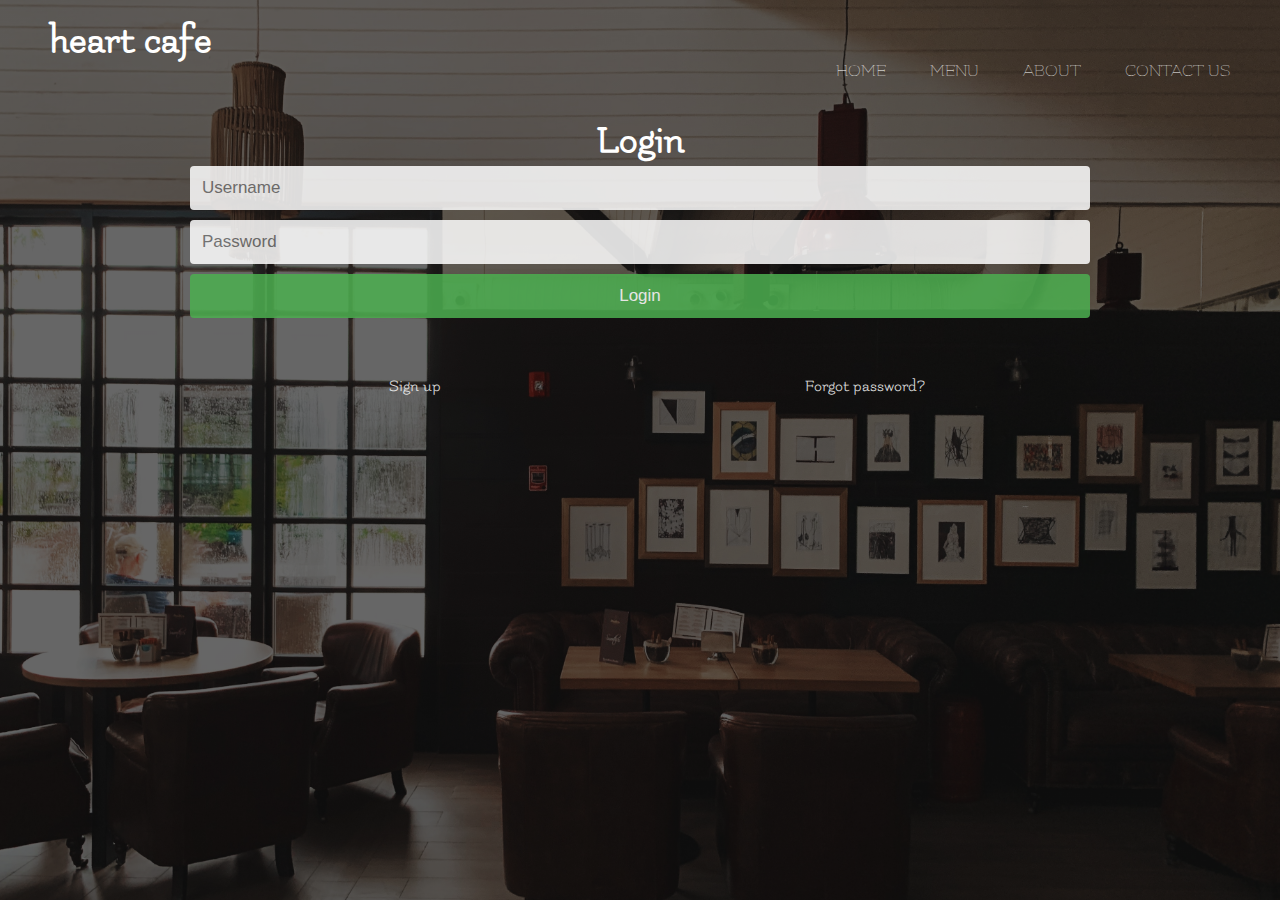
<file: Ragister.html>
<!DOCTYPE html>
<html>
<head>
	<title>Ragiter_CAFE</title>
	<link rel="stylesheet" type="text/css" href="css/ragister.css">
<link rel="icon" href="imgs/icon.png">
  <meta name="viewport" content="width=device-width, initial-scale=1.0">
  <link href="https://fonts.googleapis.com/css?family=Flamenco&display=swap" rel="stylesheet">
  <link rel="stylesheet" href="https://cdnjs.cloudflare.com/ajax/libs/animate.css/3.7.2/animate.min.css">
  <link rel="stylesheet" href="https://cdnjs.cloudflare.com/ajax/libs/font-awesome/4.7.0/css/font-awesome.min.css">
</head>
<body>

 <header>
     <nav>
       <div class="row clearfix">
       	   <h1 class="logo">heart cafe </h1>

       	 <ul class="main-nav animated slideInDown" id="check-class">
       	 	<li><a href="index.html">HOME</a></li>
       	 	<li><a href="Menu.html">MENU</a></li>
       	 	<li><a href="About.html">ABOUT</a></li>
       	 	<li><a href="Contact.html">CONTACT US</a></li>	
       	 </ul> 
         <a href="#" class="mobile-icon"  onclick="slideshow()"> <i class="fa fa-bars"></i></a>
       </div>	
     </nav>
     <div class="main-content-header">

     <div class="container">
  <form action="">
    <div class="row">
      <h1 style="text-align:center">Login </h1>      
        <input type="text" name="username" placeholder="Username" required>
        <input type="password" name="password" placeholder="Password" required>
        <input type="submit" value="Login">
      </div>

    </div>
    <div class="bottom-container">
  <div class="row">
    <div class="col">
      <a href="Sign up.html" style="color:white" class="btn">Sign up</a>
    </div>
    <div class="col">
      <a href="#" style="color:white" class="btn">Forgot password?</a>
    </div>
  </div>
</div>
  
</div>

</form>
</header>   

<script type="text/javascript">
   
   function slideshow(){
      var x = document.getElementById('check-class');
      if(x.style.display === "none"){
        x.style.display="block";
      } else{
        x.style.display="none";
      }
   }

 </script>
 </body>
</html>
</file>
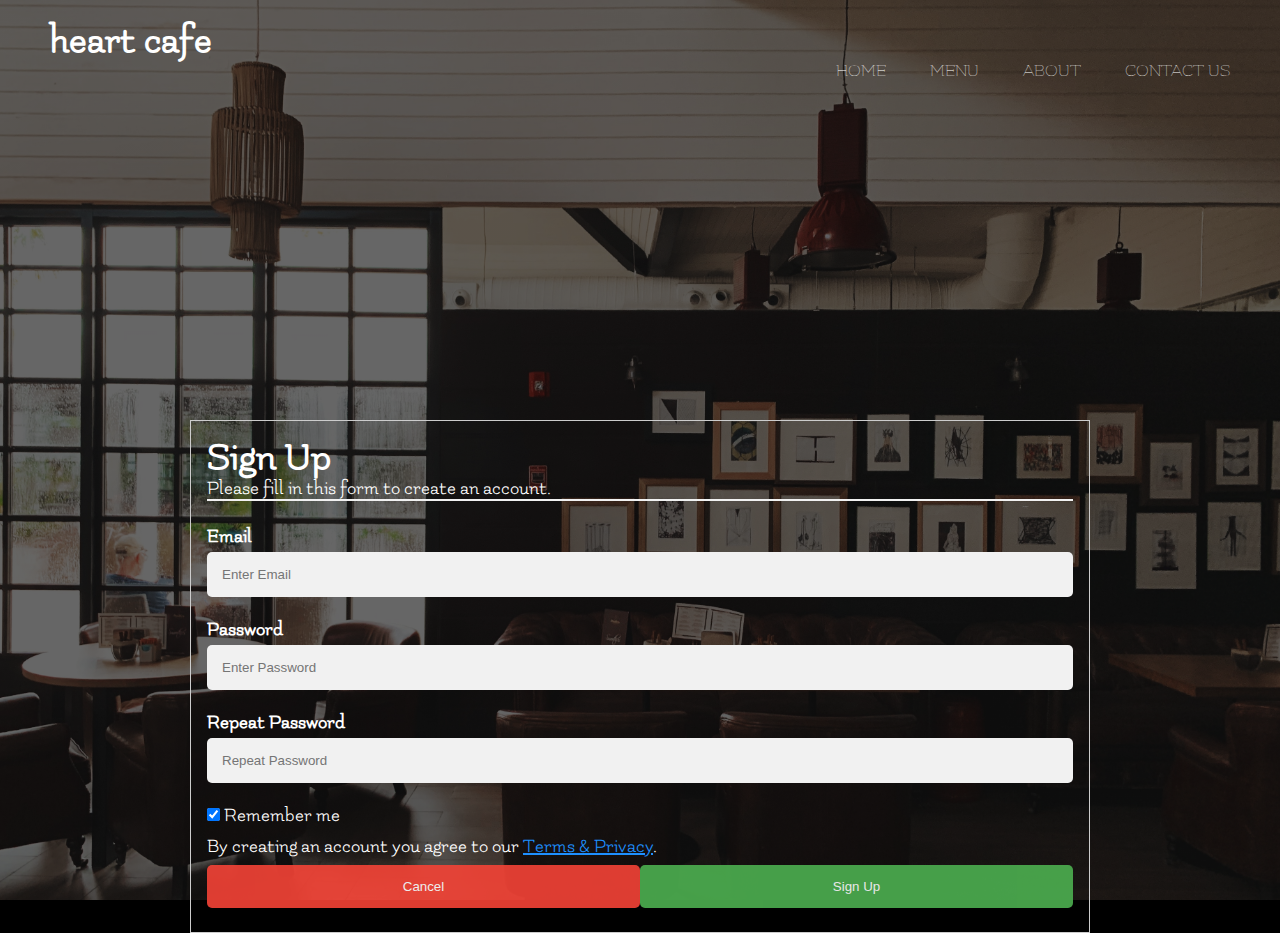
<file: Sign up.html>
<!DOCTYPE html>
<html>
<head>
	<title>Ragiter_CAFE</title>
	<link rel="stylesheet" type="text/css" href="css/sign up.css">
  <meta name="viewport" content="width=device-width, initial-scale=1.0">
<link rel="icon" href="imgs/icon.png">
  <link href="https://fonts.googleapis.com/css?family=Flamenco&display=swap" rel="stylesheet">
  <link rel="stylesheet" href="https://cdnjs.cloudflare.com/ajax/libs/animate.css/3.7.2/animate.min.css">
  <link rel="stylesheet" href="https://cdnjs.cloudflare.com/ajax/libs/font-awesome/4.7.0/css/font-awesome.min.css">
</head>
<body>

 <header>
     <nav>
       <div class="row clearfix">
        <h1 class="logo">heart cafe </h1>
       	    
       	 <ul class="main-nav animated slideInDown" id="check-class">
       	 	<li><a href="index.html">HOME</a></li>
       	 	<li><a href="Menu.html">MENU</a></li>
       	 	<li><a href="About.html">ABOUT</a></li>
       	 	<li><a href="Contact.html">CONTACT US</a></li>	
       	 </ul> 
         <a href="#" class="mobile-icon"  onclick="slideshow()"> <i class="fa fa-bars"></i></a>
       </div>	
     </nav>
     <div class="main-content-header">

<form action="" style="border:1px solid #ccc">
  <div class="container">
    <h1>Sign Up</h1>
    <p>Please fill in this form to create an account.</p>
    <hr>

    <label for="email"><b>Email</b></label>
    <input type="text" placeholder="Enter Email" id="email" required>

    <label for="psw"><b>Password</b></label>
    <input type="password" placeholder="Enter Password" name="psw" required>

    <label for="psw-repeat"><b>Repeat Password</b></label>
    <input type="password" placeholder="Repeat Password" name="psw-repeat" required>

    <label>
      <input type="checkbox" checked="checked" name="remember" style="margin-bottom:15px"> Remember me
    </label>

    <p>By creating an account you agree to our <a href="#" style="color:dodgerblue">Terms & Privacy</a>.</p>

    <div class="clearfix">
      <button type="button" class="cancelbtn">Cancel</button>
      <button type="submit" class="signupbtn">Sign Up</button>
    </div>
  </div>
</form>
</div>




    
</header>   

<script type="text/javascript">
   
   function slideshow(){
      var x = document.getElementById('check-class');
      if(x.style.display === "none"){
        x.style.display="block";
      } else{
        x.style.display="none";
      }
   }
 
 </script>
 </body>
</html>
</file>
<file: css/home.css>
*{
	margin: 0px;
	padding: 0px;
	box-sizing: border-box;
}

body{
	font-size: 20px;
	overflow-x: hidden;
	color: white;
	font-family: 'Flamenco', cursive;
}

header{
	background-image: linear-gradient(rgba(0,0,0,0.6),rgba(0,0,0,0.6)), url('../imgs/background.jpg');
	background-size: cover;
	background-repeat: no-repeat;
	background-position: center;
	height: 100vh;
}

.clearfix:after{
	content: ".";
    visibility: hidden;
    display: block;
    height: 0px;
    clear: both;
}

.row{
	max-width: 1180px;
	margin: 0 auto;
}

.logo{
	height: 200px;
	width: auto;
	float: left;
	margin-top: 20px;

		
}

.main-nav{
	float: right;
	margin-top: 60px;
}



.main-nav li a:hover{
	border-bottom: 2px solid #bf55ec; 
}

.main-content-header{
	width: 1180px;
	height: 240px;
	position: absolute;
	/*border: 1px solid red;*/
	top: 60%;
	left: 50%;
	transform: translate(-50%, -50%);

}
}
.main-nav{
	float: right;
	margin-top: 60px;
}

.main-nav li{
	display: inline-block;
	list-style: none;
	margin-left: 40px;
}
.main-nav li a{
	padding: 5px 0;
	color: #fff;
	text-decoration: none;
	text-transform: uppercase;
	font-size: 90%;
	font-weight: 100;
}

.main-nav li a:hover{
	border-bottom: 2px solid #bf55ec; 
}
h1{
	color: #fff;
	font-size: 240%;
	word-spacing: 5px;
	letter-spacing: 3px;
	margin-bottom: 20px;
	margin-top: 20px;
	text-transform: uppercase;
	font-weight: lighter;
}

.btn{
	display: inline-block;
	padding: 10px 30px;
	font-weight: lighter;
	text-decoration: none;
	text-transform: uppercase;
	border-radius: 200px;
	transition: background-color 0.2s, border 0.2s, color 0.2s;
}


.btn-full{
	background-color: transparent;
	color: #bf55ec;
    margin-right: 15px;
    border: 1px solid #bf55ec;
}

.btn-full:hover{
	background-color: #fff;
}

.btn-nav{
    background-color: transparent;
    color: #fff;
    border: 1px solid #fff;
}

.btn-nav:hover{
	background-color: #bf55ec;
}

.colorchange{
	animation: colorchangecafe 1s infinite;
}

p{
	color: #fff;
	font-size: 120%;
	word-spacing: 5px;
	letter-spacing: 3px;
	margin-bottom: 20px;
    margin-top: 20px;
	font-weight: bold;
}

@keyframes colorchangecafe{
	0%{color: red;}
    25%{color: #bf55ec;}
    50%{color: white;}
    100%{color: #bf55ec;}
} 

.mobile-icon{display: none;}

/*///Responsive Queries///*/

@media only screen and (max-width: 1180px){
	.main-content-header{
		width: 100%;
		padding: 0 2%;
	}
}

@media only screen and (max-width: 998px){
    h1{font-size: 200%;}
    p{font-size: 70%;}
}

@media only screen and (max-width: 768px){
	h1{font-size: 180%;}
	p{font-size: 70%;}

	.main-nav{display: none;}

	.mobile-icon{
		display: inline-block;
		color: #fff;
		float: right;
		margin-top: 30px;
		margin-right: 20px;

	}

	.main-nav{float: left;}

	.main-nav li{
		display: block;
		margin-top: 10px;

	}
}

@media only screen and (max-width: 480px){
	.btn-full{
		margin-bottom: 20px;
	}
    
    h1{font-size: 160%;}
    p{font-size: 70%;}

}
</file>
<file: css/contact.css>
*{
	margin: 0px;
	padding: 0px;
	box-sizing: border-box;
}

body{
	font-size: 20px;
	overflow-x: hidden;
	color: white;
	font-family: 'Flamenco', cursive;
	background-color: black;
}

header{
	background-image: linear-gradient(rgba(0,0,0,0.6),rgba(0,0,0,0.6)), url('../imgs/background.jpg');
	background-size: cover;
	background-repeat: no-repeat;
	background-position: center;
	height: 100vh;
}

.clearfix:after{
	content: ".";
    visibility: hidden;
    display: block;
    height: 0px;
    clear: both;
}

.row{
	max-width: 1180px;
	margin: 0 auto;
}

.logo{
	height: 200px;
	width: auto;
	float: left;
	margin-top: 20px;	
}
.main-nav{
	float: right;
	margin-top: 60px;
}

.main-nav li{
	display: inline-block;
	list-style: none;
	margin-left: 40px;
}

.main-nav li a{
	padding: 5px 0;
	color: #fff;
	text-decoration: none;
	text-transform: uppercase;
	font-size: 90%;
	font-weight: 100;
}

.main-nav li a:hover{
	border-bottom: 2px solid #bf55ec; 
}

.main-content-header{
	width: 900px;
	height: 240px;
	position: absolute;
	/*border: 1px solid red;*/
	top: 60%;
	left: 50%;
	transform: translate(-50%, -50%);

}

.mobile-icon{display: none;}

.main-content-header img{
	opacity: 0.6;
}

footer{height: 75%;}

.fa {
  padding: 20px;
  font-size: 100%;
  max-width: 50%;
  text-align: center;
  text-decoration: none;
  
}

.fa:hover {
  opacity: 0.9;
}

.fa-facebook {
   border: 2px solid #3B5998;
  width: 15%;
  color: white;
  background-color: transparent; 
}
.fa-facebook:hover{
	background-color:  #3B5998;
}

.fa-twitter {
   border: 2px solid #55ACEE;
   width: 15%;
  color: white;
  background-color: transparent;
}

.fa-twitter:hover{
	background-color:  #55ACEE;
}

.fa-instagram {
  background-color: transparent;
  color: white;
   width: 15%;
  border: 2px solid #f40083;
}

.fa-instagram:hover{
	background-color:   #f40083;
}

.fa-snapchat-ghost {
   border: 2px solid #fffc00;
  color: white;
   width: 15%;
  text-shadow: -1px 0 black, 0 1px black, 1px 0 black, 0 -1px black;
  background-color: transparent;
}

.fa-snapchat-ghost:hover{
	background-color: #fffc00 ;
}

.fa-google {
  border: 2px solid #dd4b39;
  color: #fff;
   width: 15%;
   background-color: transparent;
}

.fa-google:hover{
	background-color: #dd4b39 ;
}

#myBtn {
  display: none; /* Hidden by default */
  position: fixed; /* Fixed/sticky position */
  bottom: 20px; /* Place the button at the bottom of the page */
  right: 30px; /* Place the button 30px from the right */
  z-index: 99; /* Make sure it does not overlap */
  border: none; /* Remove borders */
  outline: none; /* Remove outline */
  background-color: red; /* Set a background color */
  color: white; /* Text color */
  cursor: pointer; /* Add a mouse pointer on hover */
  padding: 15px; /* Some padding */
  border-radius: 10px; /* Rounded corners */
  font-size: 18px; /* Increase font size */
  *border: 1px solid red;
}

#myBtn:hover {
  background-color: #555; /* Add a dark-grey background on hover */
}


/* contact box*/
{
  box-sizing: border-box;
}

input[type=text], select, textarea {
  width: 100%;
  padding: 12px;
  border: 1px solid #ccc;
  margin-top: 6px;
  margin-bottom: 16px;
  resize: vertical;
}

input[type=submit] {
  background-color: #4CAF50;
  color: white;
  padding: 12px 20px;
  border: none;
  cursor: pointer;
}

input[type=submit]:hover {
  background-color: #45a049;
}


.container {
  border-radius: 5px;
  /*background-color: #f2f2f2;*/
  padding: 10px;
}


.column {
  float: left;
  width: 100%;
  margin-top: 6px;
  padding: 20px;
}

.row:after {
  content: "";
  display: table;
  clear: both;
}

h2{color: #bf55ec;
	font-size: 250%;
	word-spacing: 5px;
	letter-spacing: 3px;
	font-weight: bold;

}

/*///Responsive Queries///*/

@media only screen and (max-width: 1180px){
	.main-content-header{
		width: 100%;
		padding: 0 2%;
	}
}
@media only screen and (max-width: 998px){
    h2{font-size: 200%;}


@media only screen and (max-width: 768px){
	 h2{font-size: 180%;}
    .main-nav{display: none;}

	.mobile-icon{
		display: inline-block;
		color: #fff;
		float: right;
		margin-top: 30px;
		margin-right: 20px;

	}

	.main-nav{float: left;}

	.main-nav li{
		display: block;
		margin-top: 10px;

	}
}

@media screen and (max-width: 600px) {
  .column, input[type=submit] {
    width: 100%;
    margin-top: 0;
  }
}

@media only screen and (max-width: 480px){
	.btn-full{
		margin-bottom: 20px;
	}
    
    h2{font-size: 160%;}
    h1{font-size: 80%;}

}
</file>
<file: css/menu.css>
*{
	margin: 0px;
	padding: 0px;
	box-sizing: border-box;

}

body{
	font-size: 20px;
	overflow-x: hidden;
	color: white;
	font-family: 'Flamenco', cursive;
	background-color: black;
}

header{
	background-image: linear-gradient(rgba(0,0,0,0.6),rgba(0,0,0,0.6)), url('../imgs/background.jpg');
	background-size: cover;
	background-repeat: no-repeat;
	background-position: center;
	height: 100vh;
}

.clearfix:after{
	content: ".";
    visibility: hidden;
    display: block;
    height: 0px;
    clear: both;
}

.row{
	max-width: 1180px;
	margin: 0 auto;
}

.logo{
	height: 200px;
	width: auto;
	float: left;
	margin-top: 20px;	
}
.main-nav{
	float: right;
	margin-top: 60px;
}

.main-nav li{
	display: inline-block;
	list-style: none;
	margin-left: 40px;
}

.main-nav li a{
	padding: 5px 0;
	color: #fff;
	text-decoration: none;
	text-transform: uppercase;
	font-size: 90%;
	font-weight: 100;
}

.main-nav li a:hover{
	border-bottom: 2px solid #bf55ec; 
}

.main-content-header{
	width: 900px;
	height: 240px;
	position: absolute;
	/*border: 1px solid red;*/
	top: 60%;
	left: 50%;
	transform: translate(-50%, -50%);
	word-spacing: 5px;
	letter-spacing: 2px;
}

h3{color: #bf55ec;
font-size:180%;
text-align: center;
text-transform:uppercase;
}


.mobile-icon{display: none;}


.tablink {
  background-color: transparent;
  color: white;
  float: left;
  border: none;
  outline: none;
  cursor: pointer;
  padding: 14px 16px;
  font-size: 20px;
  width: 25%;
  border-bottom: 1px solid #fff;
  font-family: 'Flamenco', cursive;
  text-transform: uppercase;
  
}

.tablink:hover {
  background-color: #bf55ec;
}

.tabcontent {
  color: white;
  display: none;
  padding: 100px 20px;
  height: 100%;
}

#Home {background-color: transparent;}
#News {background-color: transparent;}
#Contact {background-color: transparent;}
#About {background-color: transparent;}

form.example input[type=text] {
  padding: 10px;
  font-size: 17px;
  border: 2px solid #bf55ec;
  float: left;
  width: 50%;
  background: #f1f1f1;
  margin-left: 16%;
}

form.example button {
  float: left;
  width: 15%;
  padding: 10px;
  background: transparent;
  color: white;
  font-size: 17px;
  border: 2px solid #bf55ec;
  border-left: none; 
  cursor: pointer;
}

form.example button:hover {
  background: #bf55ec;
}

form.example::after {
  content: "";
  clear: both;
  display: table;
}
h1{font-size: 240%;
color: #fff;
text-align: center;
}

#myBtn {
  display: none; /* Hidden by default */
  position: fixed; /* Fixed/sticky position */
  bottom: 20px; /* Place the button at the bottom of the page */
  right: 30px; /* Place the button 30px from the right */
  z-index: 99; /* Make sure it does not overlap */
  border: none; /* Remove borders */
  outline: none; /* Remove outline */
  background-color: red; /* Set a background color */
  color: white; /* Text color */
  cursor: pointer; /* Add a mouse pointer on hover */
  padding: 15px; /* Some padding */
  border-radius: 10px; /* Rounded corners */
  font-size: 18px; /* Increase font size */
  
}

#myBtn:hover {
  background-color: #555; /* Add a dark-grey background on hover */
}


.column {
  float: left;
  width: 50%;
  padding: 10px;
}


/* Clear floats after the columns */
.row:after {
  content: "";
  display: table;
  clear: both;
}


.center {
  display: block;
  margin-left: auto;
  margin-right: auto;
  width: 75%;
}

/*///Responsive Queries///*/

@media only screen and (max-width: 1180px){
	.main-content-header{
		width: 100%;
		padding: 0 2%;
	}
}



@media only screen and (max-width: 768px){
	
    .main-nav{display: none;}

	.mobile-icon{
		display: inline-block;
		color: #fff;
		float: right;
		margin-top: 30px;
		margin-right: 20px;

	}

	.main-nav{float: left;}

	.main-nav li{
		display: block;
		margin-top: 10px;

	}

  .column {
  width: 100%;
}
}
</file>
<file: css/ragister.css>
*{
	margin: 0px;
	padding: 0px;
	box-sizing: border-box;
}

body{
	font-size: 20px;
	overflow-x: hidden;
	color: white;
	font-family: 'Flamenco', cursive;
  background-color: black;
}

header{
	background-image: linear-gradient(rgba(0,0,0,0.6),rgba(0,0,0,0.6)), url('../imgs/table.jpg');
	background-size: cover;
	background-repeat: no-repeat;
	background-position: center;
	height: 100vh;
}

.clearfix:after{
	content: ".";
    visibility: hidden;
    display: block;
    height: 0px;
    clear: both;
}

.row{
	max-width: 1180px;
	margin: 0 auto;
}

.logo{
	height: 200px;
	width: auto;
	float: left;
	margin-top: 20px;	
}
.main-nav{
	float: right;
	margin-top: 60px;
}

.main-nav li{
	display: inline-block;
	list-style: none;
	margin-left: 40px;
}

.main-nav li a{
	padding: 5px 0;
	color: #fff;
	text-decoration: none;
	text-transform: uppercase;
	font-size: 90%;
	font-weight: 100;
}

.main-nav li a:hover{
	border-bottom: 2px solid #bf55ec; 
}

.main-content-header{
	width: 900px;
	height: 240px;
	position: absolute;

	left: 50%;
	transform: translate(-50%, -50%);

}
.mobile-icon{display: none;}

/*///Responsive Queries///*/

@media only screen and (max-width: 1180px){
	.main-content-header{
		width: 100%;
		padding: 0 2%;
	}
}


@media only screen and (max-width: 768px){
	
    .main-nav{display: none;}

	.mobile-icon{
		display: inline-block;
		color: #fff;
		float: right;
		margin-top: 30px;
		margin-right: 20px;

	}

	.main-nav{float: left;}

	.main-nav li{
		display: block;
		margin-top: 10px;

	}
}



*{box-sizing: border-box}

/* style the container */
.container {
  position: relative;
  border-radius: 5px;
  background-color:transparent;
  padding: 20px 0 30px 0;
}

/* style inputs and link buttons */
input,
.btn {
  width: 100%;
  padding: 12px;
  border: none;
  border-radius: 4px;
  margin: 5px 0;
  opacity: 0.85;
  display: inline-block;
  font-size: 17px;
  line-height: 20px;
  text-decoration: none; /* remove underline from anchors */
}

input:hover,
.btn:hover {
  opacity: 1;
}

/* add appropriate colors to fb, twitter and google buttons */
.fb {
  background-color: #3B5998;
  color: white;
}

.twitter {
  background-color: #55ACEE;
  color: white;
}

.google {
  background-color: #dd4b39;
  color: white;
}

/* style the submit button */
input[type=submit] {
  background-color: #4CAF50;
  color: white;
  cursor: pointer;
}

input[type=submit]:hover {
  background-color: #45a049;
}

/* Two-column layout */
.col {
  float: left;
  width: 50%;
  margin: auto;
  padding: 0 50px;
  margin-top: 6px;
}

/* Clear floats after the columns */
.row:after {
  content: "";
  display: table;
  clear: both;
}

/* vertical line */
.vl {
  position: absolute;
  left: 50%;
  transform: translate(-50%);
  border: 2px solid #ddd;
  height: 175px;
}

/* text inside the vertical line */
.inner {
  position: absolute;
  top: 50%;
  transform: translate(-50%, -50%);
  background-color: #f1f1f1;
  border: 1px solid #ccc;
  border-radius: 50%;
  padding: 8px 10px;
}

/* hide some text on medium and large screens */
.hide-md-lg {
  display: none;
}

/* bottom container */
.bottom-container {
  text-align: center;
  background-color:transparent;
  border-radius: 0px 0px 4px 4px;
}

/* Responsive layout - when the screen is less than 650px wide, make the two columns stack on top of each other instead of next to each other */
@media screen and (max-width: 650px) {
  .col {
    width: 100%;
    margin-top: 0;
  }
  /* hide the vertical line */
  .vl {
    display: none;
  }
  /* show the hidden text on small screens */
  .hide-md-lg {
    display: block;
    text-align: center;
  }
}
</file>
<file: css/sign up.css>
*{
	margin: 0px;
	padding: 0px;
	box-sizing: border-box;
}

body{
	font-size: 20px;
	overflow-x: hidden;
	color: white;
	font-family: 'Flamenco', cursive;
  background-color: #000000;
}

header{
	background-image: linear-gradient(rgba(0,0,0,0.6),rgba(0,0,0,0.6)), url('../imgs/table.jpg');
	background-size: cover;
	background-repeat: no-repeat;
	background-position: center;
	height: 100vh;
}

.clearfix:after{
	content: ".";
    visibility: hidden;
    display: block;
    height: 0px;
    clear: both;
}

.row{
	max-width: 1180px;
	margin: 0 auto;
}

.logo{
	height: 200px;
	width: auto;
	float: left;
	margin-top: 20px;	
}
.main-nav{
	float: right;
	margin-top: 60px;
}

.main-nav li{
	display: inline-block;
	list-style: none;
	margin-left: 40px;
}

.main-nav li a{
	padding: 5px 0;
	color: #fff;
	text-decoration: none;
	text-transform: uppercase;
	font-size: 90%;
	font-weight: 100;
}

.main-nav li a:hover{
	border-bottom: 2px solid #bf55ec; 
}

.main-content-header{
	width: 900px;
	height: 240px;
	position: absolute;
	/*border: 1px solid red;*/
	top: 60%;
	left: 50%;
	transform: translate(-50%, -50%);

}
.mobile-icon{display: none;}

/*///Responsive Queries///*/

@media only screen and (max-width: 1180px){
	.main-content-header{
		width: 100%;
		padding: 0 2%;
	}
}


@media only screen and (max-width: 768px){
	
    .main-nav{display: none;}

	.mobile-icon{
		display: inline-block;
		color: #fff;
		float: right;
		margin-top: 30px;
		margin-right: 20px;

	}

	.main-nav{float: left;}

	.main-nav li{
		display: block;
		margin-top: 10px;

	}
}



{box-sizing: border-box}

/* Full-width input fields */
  input[type=text], input[type=password] {
  width: 100%;
  padding: 15px;
  margin: 5px 0 22px 0;
  display: inline-block;
  border: none;
  background: #f1f1f1;
   border-radius: 5px;
}

input[type=text]:focus, input[type=password]:focus {
  background-color: #ddd;
  outline: none;
   border-radius: 5px;
}

hr {
  border: 1px solid #f1f1f1;
  margin-bottom: 25px;
}

/* Set a style for all buttons */
button {
  background-color: #4CAF50;
  color: white;
  padding: 14px 20px;
  margin: 8px 0;
  border: none;
  cursor: pointer;
  width: 100%;
  opacity: 0.9;
   border-radius: 5px;
}

button:hover {
  opacity:1;
}

/* Extra styles for the cancel button */
.cancelbtn {
  padding: 14px 20px;
  background-color: #f44336;
  border-radius: 5px;
}

/* Float cancel and signup buttons and add an equal width */
.cancelbtn, .signupbtn {
  float: left;
  width: 50%;
}

/* Add padding to container elements */
.container {
  padding: 16px;
}

/* Clear floats */
.clearfix::after {
  content: "";
  clear: both;
  display: table;
}

/* Change styles for cancel button and signup button on extra small screens */
@media screen and (max-width: 300px) {
  .cancelbtn, .signupbtn {
    width: 100%;
  }
}
</file>
